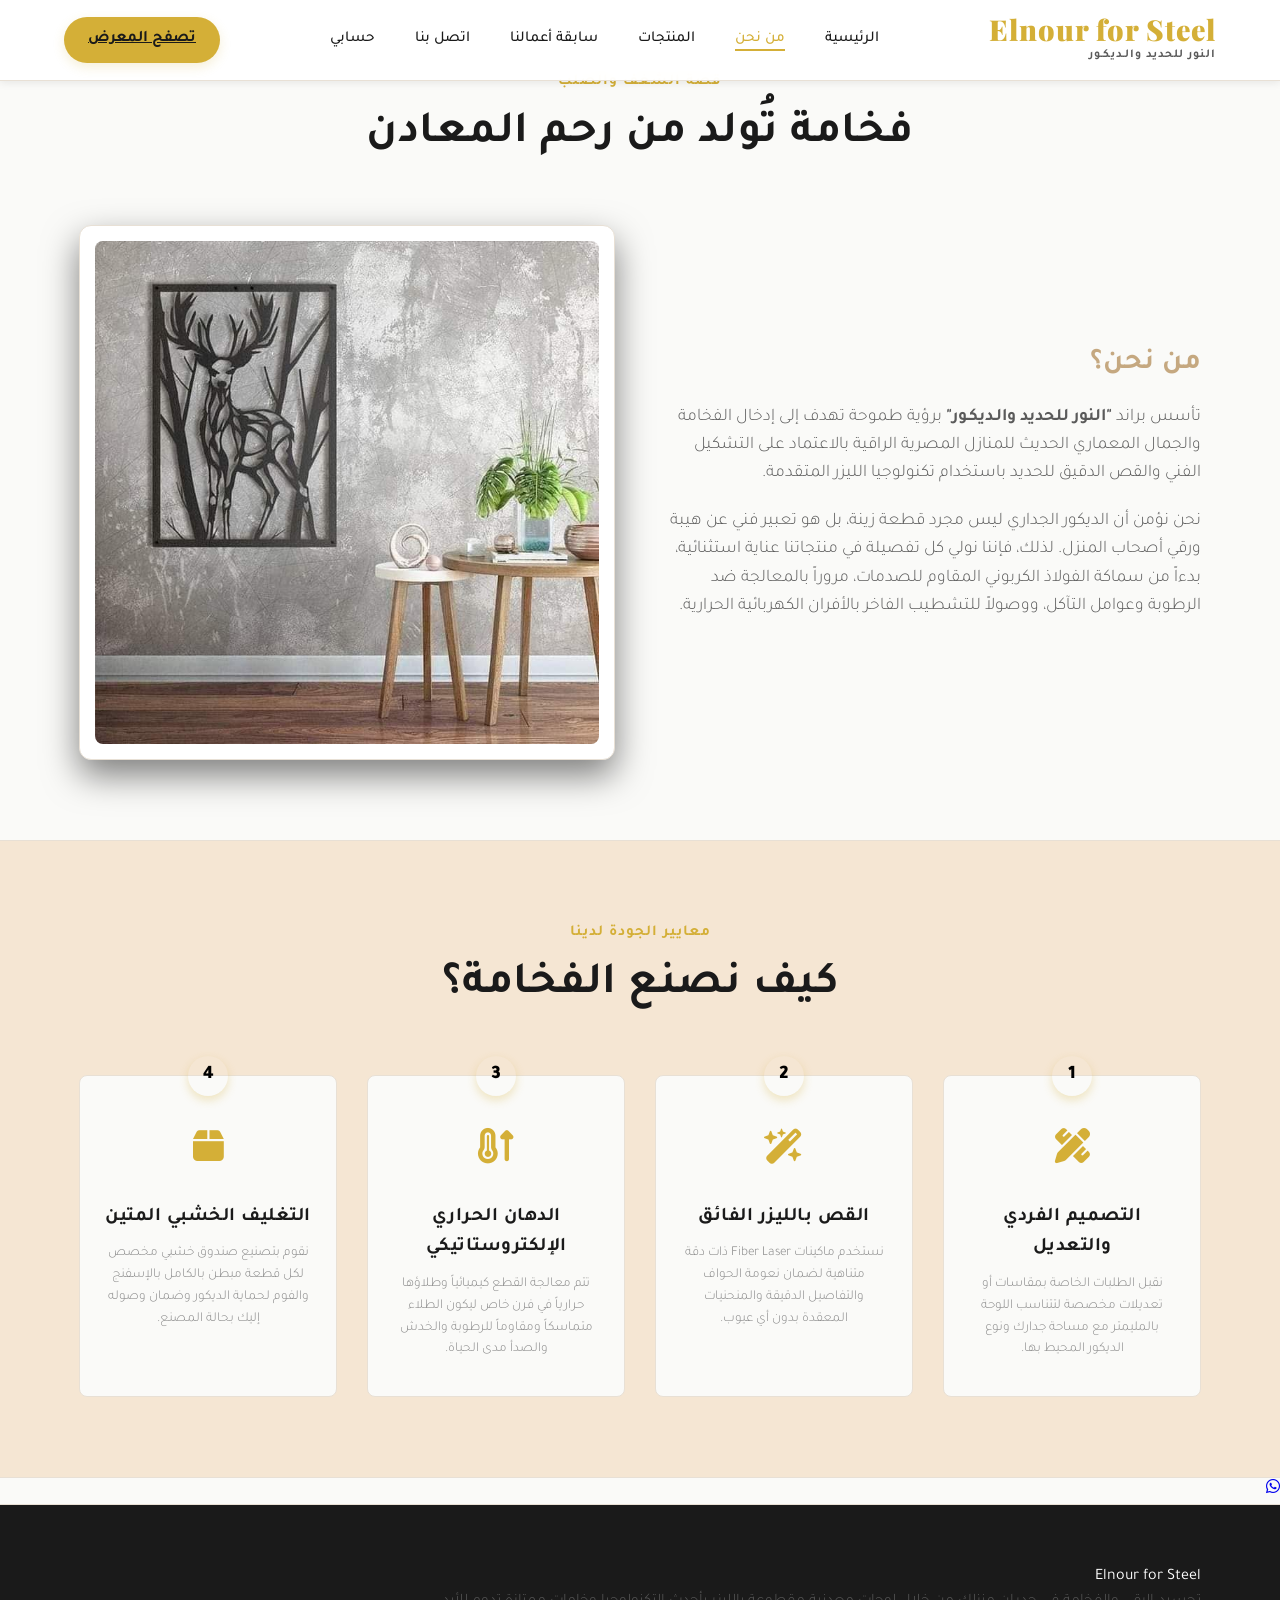
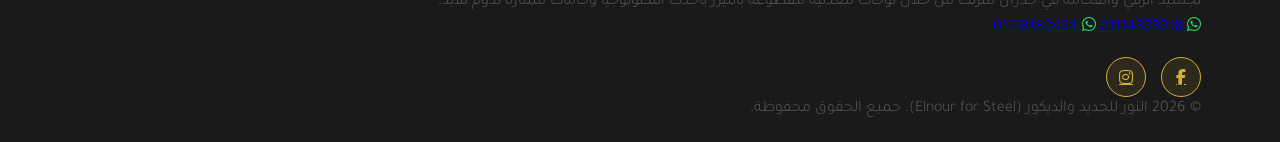
<file: about.html>
<!DOCTYPE html>
<html lang="ar" dir="rtl">
<head>
    <meta charset="UTF-8">
    <meta name="viewport" content="width=device-width, initial-scale=1.0">
    <meta name="description" content="تعرف على النور للحديد والـديكـور. قصة شغف وخبرة في تصنيع وتشكيل المعادن والديكورات الليزر الفاخرة لعملاء الـ A-Class في مصر.">
    <title>من نحن | النور للحديد</title>
    
    <!-- Google Fonts -->
    <link rel="preconnect" href="https://fonts.googleapis.com">
    <link rel="preconnect" href="https://fonts.gstatic.com" crossorigin>
    <link href="https://fonts.googleapis.com/css2?family=Playfair+Display:ital,wght@0,400..900;1,400..900&family=Tajawal:wght@300;400;500;700;900&display=swap" rel="stylesheet">
    
    <!-- FontAwesome for Icons -->
    <link rel="stylesheet" href="https://cdnjs.cloudflare.com/ajax/libs/font-awesome/6.4.0/css/all.min.css">
    
    <!-- Unified Stylesheet -->
    <link rel="stylesheet" href="./style.css?v=3">
    
    <style>
        .about-grid {
            display: grid;
            grid-template-columns: 1fr 1fr;
            gap: 50px;
            align-items: center;
            margin-bottom: 80px;
        }

        .about-text h3 {
            font-size: 1.8rem;
            margin-bottom: 20px;
            color: var(--gold-secondary);
        }

        .about-text p {
            color: var(--text-secondary);
            font-size: 1.1rem;
            margin-bottom: 20px;
            font-weight: 300;
        }

        .about-image {
            border: 1px solid var(--border-color);
            padding: 15px;
            border-radius: 12px;
            background-color: var(--bg-card);
            box-shadow: 0 15px 35px rgba(0, 0, 0, 0.5);
        }

        .about-image img {
            width: 100%;
            height: auto;
            border-radius: 8px;
            display: block;
        }

        /* Quality Process Grid */
        .process-section {
            padding: 80px 0;
            background-color: var(--bg-secondary);
            border-top: 1px solid var(--border-color);
            border-bottom: 1px solid var(--border-color);
        }

        .process-grid {
            display: grid;
            grid-template-columns: repeat(auto-fit, minmax(220px, 1fr));
            gap: 30px;
            margin-top: 50px;
        }

        .process-card {
            background-color: var(--bg-primary);
            border: 1px solid var(--border-color);
            border-radius: 8px;
            padding: 35px 25px;
            text-align: center;
            position: relative;
        }

        .process-number {
            position: absolute;
            top: -20px;
            left: 50%;
            transform: translateX(-50%);
            width: 40px;
            height: 40px;
            background: linear-gradient(135deg, var(--gold-primary) 0%, var(--gold-dark) 100%);
            color: #000;
            font-weight: 900;
            font-size: 1.2rem;
            border-radius: 50%;
            display: flex;
            justify-content: center;
            align-items: center;
            box-shadow: 0 4px 10px rgba(212, 175, 55, 0.3);
        }

        .process-icon {
            font-size: 2.2rem;
            color: var(--gold-primary);
            margin: 15px 0 20px 0;
        }

        .process-title {
            font-size: 1.2rem;
            margin-bottom: 10px;
        }

        .process-desc {
            font-size: 0.85rem;
            color: var(--text-muted);
            font-weight: 300;
        }

        @media (max-width: 768px) {
            .about-grid {
                grid-template-columns: 1fr;
                gap: 40px;
            }
            .about-text {
                text-align: center;
            }
        }
    </style>
    <meta name="google-site-verification" content="TB9UTp0xsNIbPnnU3JgO51kILUva1P2k7bhEznr3dQA">
    <link rel="canonical" href="https://ahmed19992489.github.io/ELNOUR-FOR-STEEL/about.html">
</head>
<body>

    <!-- Header / Navbar -->
    <header id="main-header">
        <div class="container nav-container">
            <a href="index.html" class="logo">
                <span class="logo-title">Elnour for Steel</span>
                <span class="logo-subtitle">النور للحديد والـديكـور</span>
            </a>
            
            <ul class="nav-menu" id="nav-menu">
                <li><a href="index.html">الرئيسية</a></li>
                <li><a href="about.html" class="active">من نحن</a></li>
                <li><a href="products.html">المنتجات</a></li>
                <li><a href="portfolio.html">سابقة أعمالنا</a></li>
                <li><a href="contact.html">اتصل بنا</a></li>
                <li><a href="account.html">حسابي</a></li>
            </ul>

            <div style="display: flex; align-items: center; gap: 15px;">
                <a href="products.html" class="nav-cta-btn">تصفح المعرض</a>
                <div class="menu-toggle" id="menu-toggle">
                    <i class="fa-solid fa-bars"></i>
                </div>
            </div>
        </div>
    </header>

    <main>
        <!-- Page Title Section -->
        <section class="page-section">
            <div class="container">
                <div class="section-header">
                    <span class="section-subtitle">قصة الشغف والصلب</span>
                    <h2 class="section-title">فخامة تُولد من رحم المعادن</h2>
                </div>

                <div class="about-grid">
                    <div class="about-text">
                        <h3>من نحن؟</h3>
                        <p>تأسس براند <strong>"النور للحديد والـديكـور"</strong> برؤية طموحة تهدف إلى إدخال الفخامة والجمال المعماري الحديث للمنازل المصرية الراقية بالاعتماد على التشكيل الفني والقص الدقيق للحديد باستخدام تكنولوجيا الليزر المتقدمة.</p>
                        <p>نحن نؤمن أن الديكور الجداري ليس مجرد قطعة زينة، بل هو تعبير فني عن هيبة ورقي أصحاب المنزل. لذلك، فإننا نولي كل تفصيلة في منتجاتنا عناية استثنائية، بدءاً من سماكة الفولاذ الكربوني المقاوم للصدمات، مروراً بالمعالجة ضد الرطوبة وعوامل التآكل، ووصولاً للتشطيب الفاخر بالأفران الكهربائية الحرارية.</p>
                    </div>
                    <div class="about-image">
                        <!-- Use one of the mandala images for about page illustration -->
                        <img src="./150581359_3657800951003714_5774651280782390148_n.jpg" alt="صناعة لوحات النور للحديد الفاخرة">
                    </div>
                </div>
            </div>
        </section>

        <!-- Process Section -->
        <section class="process-section">
            <div class="container">
                <div class="section-header">
                    <span class="section-subtitle">معايير الجودة لدينا</span>
                    <h2 class="section-title">كيف نصنع الفخامة؟</h2>
                </div>

                <div class="process-grid">
                    <!-- Step 1 -->
                    <div class="process-card">
                        <div class="process-number">1</div>
                        <div class="process-icon"><i class="fa-solid fa-pen-ruler"></i></div>
                        <h4 class="process-title">التصميم الفردي والتعديل</h4>
                        <p class="process-desc">نقبل الطلبات الخاصة بمقاسات أو تعديلات مخصصة لتتناسب اللوحة بالمليمتر مع مساحة جدارك ونوع الديكور المحيط بها.</p>
                    </div>

                    <!-- Step 2 -->
                    <div class="process-card">
                        <div class="process-number">2</div>
                        <div class="process-icon"><i class="fa-solid fa-wand-magic-sparkles"></i></div>
                        <h4 class="process-title">القص بالليزر الفائق</h4>
                        <p class="process-desc">نستخدم ماكينات Fiber Laser ذات دقة متناهية لضمان نعومة الحواف والتفاصيل الدقيقة والمنحنيات المعقدة بدون أي عيوب.</p>
                    </div>

                    <!-- Step 3 -->
                    <div class="process-card">
                        <div class="process-number">3</div>
                        <div class="process-icon"><i class="fa-solid fa-temperature-arrow-up"></i></div>
                        <h4 class="process-title">الدهان الحراري الإلكتروستاتيكي</h4>
                        <p class="process-desc">تتم معالجة القطع كيميائياً وطلاؤها حرارياً في فرن خاص ليكون الطلاء متماسكاً ومقاوماً للرطوبة والخدش والصدأ مدى الحياة.</p>
                    </div>

                    <!-- Step 4 -->
                    <div class="process-card">
                        <div class="process-number">4</div>
                        <div class="process-icon"><i class="fa-solid fa-box"></i></div>
                        <h4 class="process-title">التغليف الخشبي المتين</h4>
                        <p class="process-desc">نقوم بتصنيع صندوق خشبي مخصص لكل قطعة مبطن بالكامل بالإسفنج والفوم لحماية الديكور وضمان وصوله إليك بحالة المصنع.</p>
                    </div>
                </div>
            </div>
        </section>
    </main>

    <!-- Floating WhatsApp Button -->
    <a href="https://wa.me/201114323218?text=مرحباً%20النور%20للحديد،%20أود%20الاستفسار%20عن%20الديكورات%20المعدنية%20المعروضة" class="whatsapp-float" target="_blank" aria-label="تواصل معنا عبر واتساب">
        <i class="fa-brands fa-whatsapp"></i>
    </a>

    <!-- Footer -->
    <footer>
        <div class="container">
            <div class="footer-logo">Elnour for Steel</div>
            <p class="footer-desc">تجسيد الرقي والفخامة في جدران منزلك من خلال لوحات معدنية مقطوعة بالليزر بأحدث التكنولوجيا وخامات ممتازة تدوم للأبد.</p>
            
            <div class="footer-contacts">
                <a href="https://wa.me/201114323218" class="footer-contact-item" target="_blank">
                    <i class="fa-brands fa-whatsapp" style="color: #25D366;"></i> 01114323218
                </a>
                <a href="https://wa.me/201118182424" class="footer-contact-item" target="_blank">
                    <i class="fa-brands fa-whatsapp" style="color: #25D366;"></i> 01118182424
                </a>
            </div>

            <div class="social-links">
                <a href="https://www.facebook.com/NOOURSTEEL/" class="social-link" target="_blank" aria-label="فيسبوك"><i class="fa-brands fa-facebook-f"></i></a>
                <a href="https://www.facebook.com/NOOURSTEEL/" class="social-link" target="_blank" aria-label="إنستجرام"><i class="fa-brands fa-instagram"></i></a>
            </div>
            
            <p class="copyright">&copy; 2026 النور للحديد والديكور (Elnour for Steel). جميع الحقوق محفوظة.</p>
        </div>
    </footer>

    <!-- Responsive Navigation JS -->
    <script>
        const menuToggle = document.getElementById('menu-toggle');
        const navMenu = document.getElementById('nav-menu');

        if (menuToggle && navMenu) {
            menuToggle.addEventListener('click', () => {
                navMenu.classList.toggle('active');
                const icon = menuToggle.querySelector('i');
                if (icon) {
                    icon.className = navMenu.classList.contains('active') ? 'fa-solid fa-xmark' : 'fa-solid fa-bars';
                }
            });
        }

        window.addEventListener('scroll', function() {
            const header = document.getElementById('main-header');
            if (window.scrollY > 50) {
                header.classList.add('scrolled');
            } else {
                header.classList.remove('scrolled');
            }
        });
    </script>
</body>
</html>
</file>
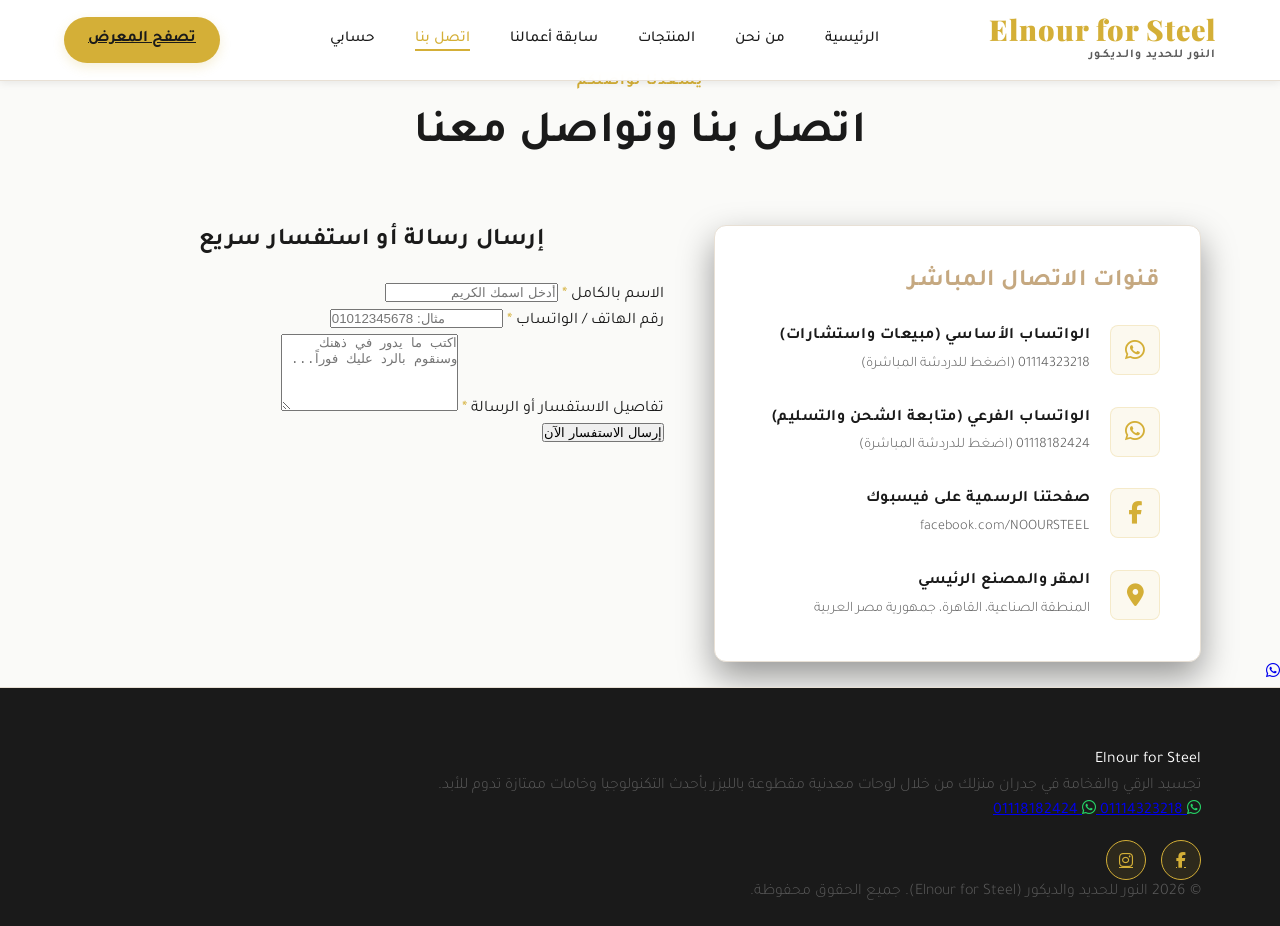
<file: contact.html>
<!DOCTYPE html>
<html lang="ar" dir="rtl">
<head>
    <meta charset="UTF-8">
    <meta name="viewport" content="width=device-width, initial-scale=1.0">
    <meta name="description" content="تواصل مع النور للحديد والـديكـور. نحن هنا للرد على استفساراتك وتنسيق طلباتك الخاصة عبر الواتساب وفيسبوك.">
    <title>اتصل بنا | النور للحديد</title>
    
    <!-- Google Fonts -->
    <link rel="preconnect" href="https://fonts.googleapis.com">
    <link rel="preconnect" href="https://fonts.gstatic.com" crossorigin>
    <link href="https://fonts.googleapis.com/css2?family=Playfair+Display:ital,wght@0,400..900;1,400..900&family=Tajawal:wght@300;400;500;700;900&display=swap" rel="stylesheet">
    
    <!-- FontAwesome for Icons -->
    <link rel="stylesheet" href="https://cdnjs.cloudflare.com/ajax/libs/font-awesome/6.4.0/css/all.min.css">
    
    <!-- Unified Stylesheet -->
    <link rel="stylesheet" href="./style.css?v=3">
    
    <style>
        .contact-grid {
            display: grid;
            grid-template-columns: 1fr 1.2fr;
            gap: 50px;
            align-items: start;
            margin-top: 40px;
        }

        /* Contact Details Card */
        .info-card {
            background-color: var(--bg-card);
            border: 1px solid var(--border-color);
            border-radius: 12px;
            padding: 40px;
            text-align: right;
            box-shadow: 0 15px 35px rgba(0, 0, 0, 0.4);
        }

        .info-card h3 {
            font-size: 1.5rem;
            margin-bottom: 25px;
            color: var(--gold-secondary);
        }

        .contact-method-item {
            display: flex;
            align-items: center;
            gap: 20px;
            margin-bottom: 30px;
            text-decoration: none;
            color: inherit;
            transition: var(--transition-smooth);
        }

        .contact-method-item:last-child {
            margin-bottom: 0;
        }

        .contact-method-item:hover {
            color: var(--gold-primary);
        }

        .contact-method-icon {
            width: 50px;
            height: 50px;
            background-color: rgba(212, 175, 55, 0.08);
            border: 1px solid rgba(212, 175, 55, 0.2);
            border-radius: 8px;
            display: flex;
            justify-content: center;
            align-items: center;
            color: var(--gold-primary);
            font-size: 1.4rem;
            flex-shrink: 0;
        }

        .contact-method-item:hover .contact-method-icon {
            background-color: var(--gold-primary);
            color: #000;
        }

        .contact-method-details h4 {
            font-size: 1rem;
            margin-bottom: 3px;
        }

        .contact-method-details p {
            font-size: 0.9rem;
            color: var(--text-secondary);
            font-weight: 300;
        }

        @media (max-width: 991px) {
            .contact-grid {
                grid-template-columns: 1fr;
                gap: 40px;
            }
        }
    </style>
    <meta name="google-site-verification" content="TB9UTp0xsNIbPnnU3JgO51kILUva1P2k7bhEznr3dQA">
    <link rel="canonical" href="https://ahmed19992489.github.io/ELNOUR-FOR-STEEL/contact.html">
</head>
<body>

    <!-- Header / Navbar -->
    <header id="main-header">
        <div class="container nav-container">
            <a href="index.html" class="logo">
                <span class="logo-title">Elnour for Steel</span>
                <span class="logo-subtitle">النور للحديد والـديكـور</span>
            </a>
            
            <ul class="nav-menu" id="nav-menu">
                <li><a href="index.html">الرئيسية</a></li>
                <li><a href="about.html">من نحن</a></li>
                <li><a href="products.html">المنتجات</a></li>
                <li><a href="portfolio.html">سابقة أعمالنا</a></li>
                <li><a href="contact.html" class="active">اتصل بنا</a></li>
                <li><a href="account.html">حسابي</a></li>
            </ul>

            <div style="display: flex; align-items: center; gap: 15px;">
                <a href="products.html" class="nav-cta-btn">تصفح المعرض</a>
                <div class="menu-toggle" id="menu-toggle">
                    <i class="fa-solid fa-bars"></i>
                </div>
            </div>
        </div>
    </header>

    <main>
        <!-- Contact Page Content -->
        <section class="page-section">
            <div class="container">
                <div class="section-header">
                    <span class="section-subtitle">يسعدنا تواصلكم</span>
                    <h2 class="section-title">اتصل بنا وتواصل معنا</h2>
                </div>

                <div class="contact-grid">
                    <!-- Column 1: Info Card -->
                    <div class="info-card">
                        <h3>قنوات الاتصال المباشر</h3>
                        
                        <!-- WhatsApp 1 -->
                        <a href="https://wa.me/201114323218" class="contact-method-item" target="_blank">
                            <div class="contact-method-icon"><i class="fa-brands fa-whatsapp"></i></div>
                            <div class="contact-method-details">
                                <h4>الواتساب الأساسي (مبيعات واستشارات)</h4>
                                <p>01114323218 (اضغط للدردشة المباشرة)</p>
                            </div>
                        </a>

                        <!-- WhatsApp 2 -->
                        <a href="https://wa.me/201118182424" class="contact-method-item" target="_blank">
                            <div class="contact-method-icon"><i class="fa-brands fa-whatsapp"></i></div>
                            <div class="contact-method-details">
                                <h4>الواتساب الفرعي (متابعة الشحن والتسليم)</h4>
                                <p>01118182424 (اضغط للدردشة المباشرة)</p>
                            </div>
                        </a>

                        <!-- Facebook Page -->
                        <a href="https://www.facebook.com/NOOURSTEEL/" class="contact-method-item" target="_blank">
                            <div class="contact-method-icon"><i class="fa-brands fa-facebook-f"></i></div>
                            <div class="contact-method-details">
                                <h4>صفحتنا الرسمية على فيسبوك</h4>
                                <p>facebook.com/NOOURSTEEL</p>
                            </div>
                        </a>

                        <!-- Address -->
                        <div class="contact-method-item">
                            <div class="contact-method-icon"><i class="fa-solid fa-location-dot"></i></div>
                            <div class="contact-method-details">
                                <h4>المقر والمصنع الرئيسي</h4>
                                <p>المنطقة الصناعية، القاهرة، جمهورية مصر العربية</p>
                            </div>
                        </div>
                    </div>

                    <!-- Column 2: Inquiry Form -->
                    <div class="form-card">
                        <h3 style="font-size: 1.5rem; margin-bottom: 25px; text-align: center;">إرسال رسالة أو استفسار سريع</h3>
                        
                        <form action="https://formspree.io/f/xzdrvblp" method="POST" id="contact-form">
                            <!-- Redirect back to thank you page -->
                            <input type="hidden" name="_next" id="redirect-input" value="">
                            <input type="hidden" name="_subject" value="رسالة اتصال جديدة - النور للحديد">

                            <div class="form-group">
                                <label for="contact-name" class="form-label">الاسم بالكامل <span style="color:var(--gold-primary);">*</span></label>
                                <input type="text" id="contact-name" name="الاسم" class="form-input" placeholder="أدخل اسمك الكريم" required>
                            </div>

                            <div class="form-group">
                                <label for="contact-whatsapp" class="form-label">رقم الهاتف / الواتساب <span style="color:var(--gold-primary);">*</span></label>
                                <input type="tel" id="contact-whatsapp" name="الواتساب" class="form-input" placeholder="مثال: 01012345678" pattern="^(01)[0-9]{9}$" title="يرجى إدخال رقم هاتف مصري صحيح يبدأ بـ 01 ومكون من 11 رقماً" required>
                            </div>

                            <div class="form-group">
                                <label for="contact-message" class="form-label">تفاصيل الاستفسار أو الرسالة <span style="color:var(--gold-primary);">*</span></label>
                                <textarea id="contact-message" name="الرسالة" class="form-input" rows="5" placeholder="اكتب ما يدور في ذهنك وسنقوم بالرد عليك فوراً..." required></textarea>
                            </div>

                            <button type="submit" class="btn-submit">إرسال الاستفسار الآن</button>
                        </form>
                    </div>
                </div>
            </div>
        </section>
    </main>

    <!-- Floating WhatsApp Button -->
    <a href="https://wa.me/201114323218?text=مرحباً%20النور%20للحديد،%20أود%20الاستفسار%20عن%20الديكورات%20المعدنية%20المعروضة" class="whatsapp-float" target="_blank" aria-label="تواصل معنا عبر واتساب">
        <i class="fa-brands fa-whatsapp"></i>
    </a>

    <!-- Footer -->
    <footer>
        <div class="container">
            <div class="footer-logo">Elnour for Steel</div>
            <p class="footer-desc">تجسيد الرقي والفخامة في جدران منزلك من خلال لوحات معدنية مقطوعة بالليزر بأحدث التكنولوجيا وخامات ممتازة تدوم للأبد.</p>
            
            <div class="footer-contacts">
                <a href="https://wa.me/201114323218" class="footer-contact-item" target="_blank">
                    <i class="fa-brands fa-whatsapp" style="color: #25D366;"></i> 01114323218
                </a>
                <a href="https://wa.me/201118182424" class="footer-contact-item" target="_blank">
                    <i class="fa-brands fa-whatsapp" style="color: #25D366;"></i> 01118182424
                </a>
            </div>

            <div class="social-links">
                <a href="https://www.facebook.com/NOOURSTEEL/" class="social-link" target="_blank" aria-label="فيسبوك"><i class="fa-brands fa-facebook-f"></i></a>
                <a href="https://www.facebook.com/NOOURSTEEL/" class="social-link" target="_blank" aria-label="إنستجرام"><i class="fa-brands fa-instagram"></i></a>
            </div>
            
            <p class="copyright">&copy; 2026 النور للحديد والديكور (Elnour for Steel). جميع الحقوق محفوظة.</p>
        </div>
    </footer>

    <!-- Interactive Navigation JS -->
    <script>
        const menuToggle = document.getElementById('menu-toggle');
        const navMenu = document.getElementById('nav-menu');

        if (menuToggle && navMenu) {
            menuToggle.addEventListener('click', () => {
                navMenu.classList.toggle('active');
                const icon = menuToggle.querySelector('i');
                if (icon) {
                    icon.className = navMenu.classList.contains('active') ? 'fa-solid fa-xmark' : 'fa-solid fa-bars';
                }
            });
        }

        window.addEventListener('scroll', function() {
            const header = document.getElementById('main-header');
            if (window.scrollY > 50) {
                header.classList.add('scrolled');
            } else {
                header.classList.remove('scrolled');
            }
        });

        // Set the dynamic redirect location for Formspree
        document.addEventListener('DOMContentLoaded', () => {
            const currentDir = window.location.pathname.substring(0, window.location.pathname.lastIndexOf('/'));
            const thankYouPath = window.location.origin + currentDir + '/thankyou.html';
            const redirectInput = document.getElementById('redirect-input');
            if (redirectInput) {
                redirectInput.value = thankYouPath;
            }
        });
    </script>
</body>
</html>
</file>
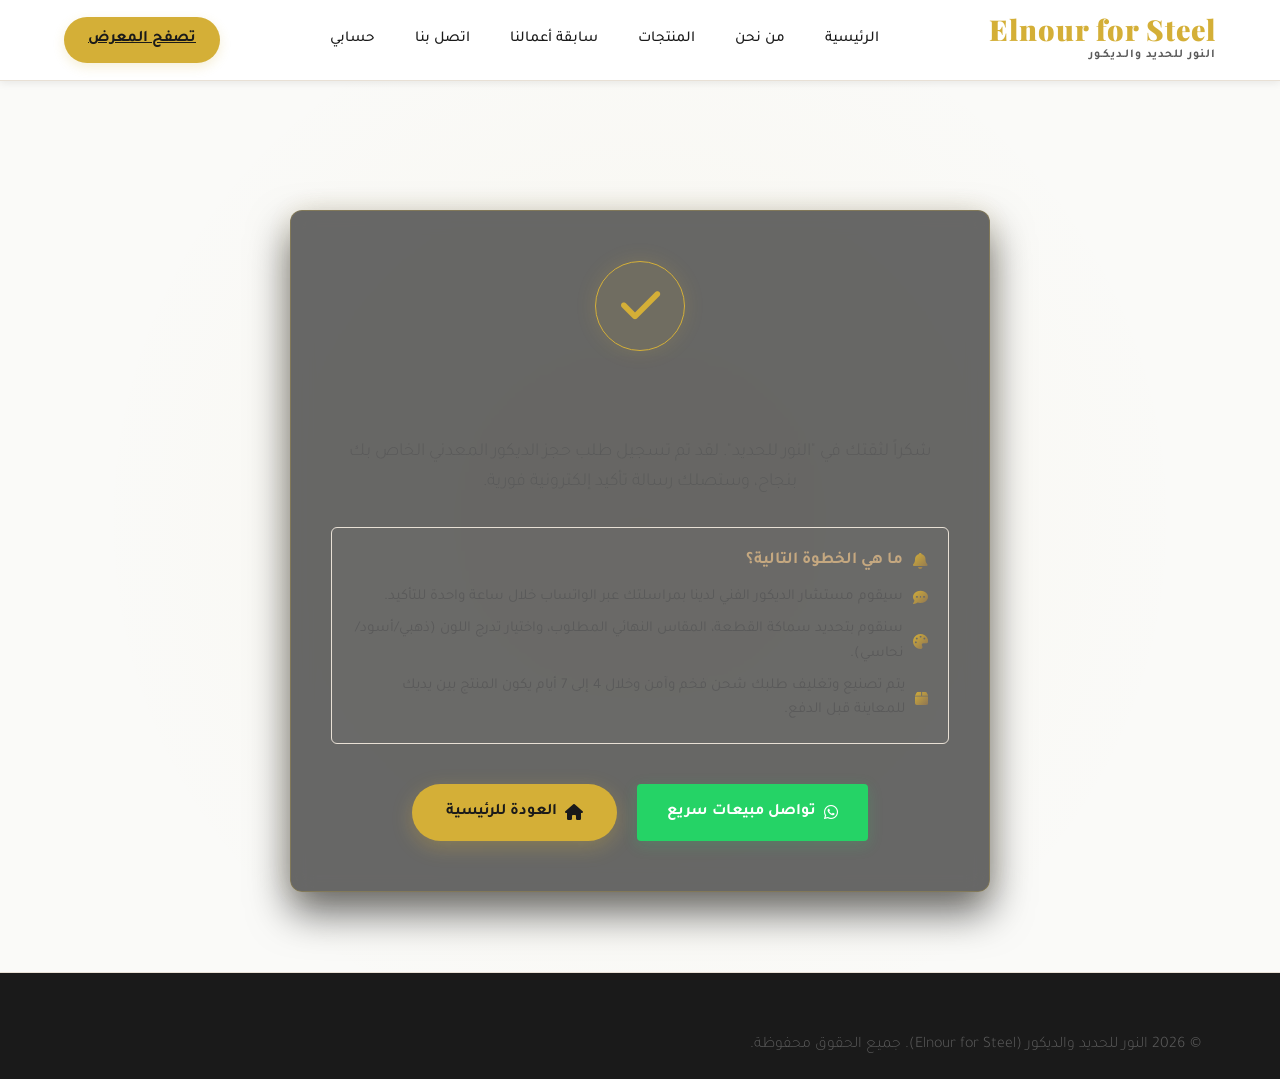
<file: thankyou.html>
<!DOCTYPE html>
<html lang="ar" dir="rtl">
<head>
    <meta charset="UTF-8">
    <meta name="viewport" content="width=device-width, initial-scale=1.0">
    <meta name="description" content="شكراً لتسجيل طلبك في النور للحديد. سيقوم فريقنا بالتواصل معك لتأكيد التفاصيل.">
    <title>تم استقبال طلبك بنجاح | النور للحديد</title>
    
    <!-- Google Fonts -->
    <link rel="preconnect" href="https://fonts.googleapis.com">
    <link rel="preconnect" href="https://fonts.gstatic.com" crossorigin>
    <link href="https://fonts.googleapis.com/css2?family=Playfair+Display:ital,wght@0,400..900;1,400..900&family=Tajawal:wght@300;400;500;700;900&display=swap" rel="stylesheet">
    
    <!-- FontAwesome for Icons -->
    <link rel="stylesheet" href="https://cdnjs.cloudflare.com/ajax/libs/font-awesome/6.4.0/css/all.min.css">
    
    <!-- Unified Stylesheet -->
    <link rel="stylesheet" href="./style.css?v=3">
    
    <style>
        body {
            min-height: 100vh;
            display: flex;
            flex-direction: column;
            justify-content: space-between;
        }

        /* Main Content */
        main {
            display: flex;
            align-items: center;
            justify-content: center;
            flex-grow: 1;
            padding: 140px 0 80px 0;
            background: radial-gradient(circle at 50% 50%, rgba(212, 175, 55, 0.05) 0%, transparent 70%);
        }

        .thankyou-card {
            background: rgba(26, 26, 26, 0.65);
            border: 1px solid rgba(212, 175, 55, 0.25);
            border-radius: 12px;
            padding: 50px 40px;
            text-align: center;
            box-shadow: 0 20px 40px rgba(0, 0, 0, 0.6), 0 0 30px rgba(212, 175, 55, 0.1);
            backdrop-filter: blur(10px);
            max-width: 700px;
            width: 100%;
        }

        .success-icon {
            width: 90px;
            height: 90px;
            background-color: rgba(212, 175, 55, 0.08);
            border: 1px solid var(--gold-primary);
            color: var(--gold-primary);
            border-radius: 50%;
            display: flex;
            justify-content: center;
            align-items: center;
            font-size: 2.8rem;
            margin: 0 auto 30px auto;
            box-shadow: 0 0 20px rgba(212, 175, 55, 0.15);
            animation: pulse 2s infinite;
        }

        @keyframes pulse {
            0% {
                transform: scale(1);
                box-shadow: 0 0 0 0 rgba(212, 175, 55, 0.4);
            }
            70% {
                transform: scale(1.05);
                box-shadow: 0 0 0 15px rgba(212, 175, 55, 0);
            }
            100% {
                transform: scale(1);
                box-shadow: 0 0 0 0 rgba(212, 175, 55, 0);
            }
        }

        h1 {
            font-size: 2.2rem;
            margin-bottom: 15px;
            color: var(--gold-primary);
            background: linear-gradient(135deg, var(--gold-light) 0%, var(--gold-primary) 50%, var(--gold-dark) 100%);
            -webkit-background-clip: text;
            -webkit-text-fill-color: transparent;
        }

        .thankyou-desc {
            font-size: 1.15rem;
            color: var(--text-secondary);
            margin-bottom: 30px;
            font-weight: 300;
        }

        .info-box {
            background-color: rgba(255, 255, 255, 0.02);
            border: 1px solid var(--border-color);
            border-radius: 6px;
            padding: 20px;
            margin-bottom: 40px;
            text-align: right;
        }

        .info-box-title {
            color: var(--gold-secondary);
            font-size: 1.05rem;
            font-weight: 700;
            margin-bottom: 10px;
            display: flex;
            align-items: center;
            gap: 10px;
        }

        .info-box-item {
            font-size: 0.95rem;
            color: var(--text-secondary);
            margin-bottom: 8px;
            display: flex;
            align-items: center;
            gap: 10px;
        }

        .info-box-item:last-child {
            margin-bottom: 0;
        }

        .actions-wrapper {
            display: flex;
            gap: 20px;
            justify-content: center;
            flex-wrap: wrap;
        }

        .btn-whatsapp {
            background-color: #25D366;
            color: #fff;
            border: none;
            padding: 14px 30px;
            font-weight: 700;
            font-size: 1rem;
            border-radius: 4px;
            cursor: pointer;
            text-decoration: none;
            transition: var(--transition-smooth);
            box-shadow: 0 4px 15px rgba(37, 211, 102, 0.2);
            display: inline-flex;
            align-items: center;
            gap: 8px;
        }

        .btn-whatsapp:hover {
            transform: translateY(-2px);
            box-shadow: 0 6px 20px rgba(37, 211, 102, 0.4);
            background-color: #20ba5a;
        }

        @media (max-width: 576px) {
            .thankyou-card {
                padding: 35px 20px;
            }

            h1 {
                font-size: 1.8rem;
            }

            .thankyou-desc {
                font-size: 1rem;
            }

            .actions-wrapper {
                flex-direction: column;
                gap: 12px;
            }
        }
    </style>
    <meta name="google-site-verification" content="TB9UTp0xsNIbPnnU3JgO51kILUva1P2k7bhEznr3dQA">
    <link rel="canonical" href="https://ahmed19992489.github.io/ELNOUR-FOR-STEEL/thankyou.html">
</head>
<body>

    <!-- Header / Navbar -->
    <header id="main-header">
        <div class="container nav-container">
            <a href="index.html" class="logo">
                <span class="logo-title">Elnour for Steel</span>
                <span class="logo-subtitle">النور للحديد والـديكـور</span>
            </a>
            
            <ul class="nav-menu" id="nav-menu">
                <li><a href="index.html">الرئيسية</a></li>
                <li><a href="about.html">من نحن</a></li>
                <li><a href="products.html">المنتجات</a></li>
                <li><a href="portfolio.html">سابقة أعمالنا</a></li>
                <li><a href="contact.html">اتصل بنا</a></li>
                <li><a href="account.html">حسابي</a></li>
            </ul>

            <div style="display: flex; align-items: center; gap: 15px;">
                <a href="products.html" class="nav-cta-btn">تصفح المعرض</a>
                <div class="menu-toggle" id="menu-toggle">
                    <i class="fa-solid fa-bars"></i>
                </div>
            </div>
        </div>
    </header>

    <!-- Main Thank You Content -->
    <main>
        <div class="container" style="display: flex; justify-content: center;">
            <div class="thankyou-card">
                <div class="success-icon">
                    <i class="fa-solid fa-check"></i>
                </div>
                <h1 id="thankyou-title">تم استلام طلب الحجز بنجاح!</h1>
                <p class="thankyou-desc" id="thankyou-desc">شكراً لثقتك في "النور للحديد". لقد تم تسجيل طلب حجز الديكور المعدني الخاص بك بنجاح، وستصلك رسالة تأكيد إلكترونية فورية.</p>
                
                <div class="info-box">
                    <div class="info-box-title">
                        <i class="fa-solid fa-bell gold-text"></i>
                        <span>ما هي الخطوة التالية؟</span>
                    </div>
                    <div class="info-box-item">
                        <i class="fa-solid fa-comment-dots gold-text"></i>
                        <span>سيقوم مستشار الديكور الفني لدينا بمراسلتك عبر الواتساب خلال ساعة واحدة للتأكيد.</span>
                    </div>
                    <div class="info-box-item">
                        <i class="fa-solid fa-palette gold-text"></i>
                        <span>سنقوم بتحديد سماكة القطعة، المقاس النهائي المطلوب، واختيار تدرج اللون (ذهبي/أسود/نحاسي).</span>
                    </div>
                    <div class="info-box-item">
                        <i class="fa-solid fa-box gold-text"></i>
                        <span>يتم تصنيع وتغليف طلبك شحن فخم وآمن وخلال 4 إلى 7 أيام يكون المنتج بين يديك للمعاينة قبل الدفع.</span>
                    </div>
                </div>

                <div class="actions-wrapper">
                    <!-- Link to WhatsApp 1 with custom text -->
                    <a href="https://wa.me/201114323218?text=مرحباً%20النور%20للحديد،%20لقد%20قمت%20بالحجز%20عبر%20الموقع%20وأود%20متابعة%20طلبي" class="btn-whatsapp" target="_blank">
                        <i class="fa-brands fa-whatsapp"></i> تواصل مبيعات سريع
                    </a>
                    <a href="index.html" class="btn-primary">
                        <i class="fa-solid fa-house"></i> العودة للرئيسية
                    </a>
                </div>
            </div>
        </div>
    </main>

    <!-- Footer -->
    <footer>
        <div class="container">
            <p class="copyright">&copy; 2026 النور للحديد والديكور (Elnour for Steel). جميع الحقوق محفوظة.</p>
        </div>
    </footer>

    <!-- URL Parameter Parsing Script -->
    <script>
        document.addEventListener('DOMContentLoaded', () => {
            const urlParams = new URLSearchParams(window.location.search);
            const name = urlParams.get('name');
            const product = urlParams.get('product');

            if (name) {
                document.getElementById('thankyou-title').innerHTML = `شكراً لك يا ${decodeURIComponent(name)}!`;
            }
            if (product) {
                document.getElementById('thankyou-desc').innerHTML = `لقد تم تسجيل طلب حجز لوحة <strong>"${decodeURIComponent(product)}"</strong> بنجاح. سيقوم مستشار الديكور الفني بمراسلتك فوراً للتأكيد ومراجعة المقاسات المطلوبة.`;
            }
        });

        // Toggle nav menu
        const menuToggle = document.getElementById('menu-toggle');
        const navMenu = document.getElementById('nav-menu');
        if (menuToggle && navMenu) {
            menuToggle.addEventListener('click', () => {
                navMenu.classList.toggle('active');
                const icon = menuToggle.querySelector('i');
                if (icon) {
                    icon.className = navMenu.classList.contains('active') ? 'fa-solid fa-xmark' : 'fa-solid fa-bars';
                }
            });
        }
    </script>
</body>
</html>
</file>
<file: style.css>
/* Elnour for Steel - Professional Luxury Design */

:root {
    /* Modern Luxury Color Palette */
    --bg-primary: #FAFAF8;           /* Cream white background */
    --bg-secondary: #F5E6D3;         /* Warm beige */
    --bg-dark: #1A1A1A;              /* Deep black */
    --bg-card: #FFFFFF;              /* Pure white cards */
    
    /* Gold & Accent Colors */
    --gold-primary: #D4AF37;         /* Warm gold */
    --gold-secondary: #C5A880;       /* Muted gold */
    --brown-primary: #8B7355;        /* Warm brown */
    --accent-dark: #2D2D2D;          /* Dark accent */
    
    /* Text Colors */
    --text-primary: #1A1A1A;         /* Dark text */
    --text-secondary: #5A5A5A;       /* Gray text */
    --text-light: #FFFFFF;           /* White text */
    --text-muted: #888888;           /* Muted gray */
    
    /* Borders & Effects */
    --border-color: #E8E0D5;         /* Light border */
    --border-dark: #D4AF37;          /* Gold border */
    --glow-color: rgba(212, 175, 55, 0.15);
    --shadow-light: 0 2px 8px rgba(0, 0, 0, 0.08);
    --shadow-medium: 0 8px 24px rgba(0, 0, 0, 0.12);
    --shadow-heavy: 0 16px 40px rgba(0, 0, 0, 0.16);
    
    /* Fonts */
    --font-arabic: 'Tajawal', sans-serif;
    --font-english: 'Playfair Display', serif;
    --transition-smooth: all 0.4s cubic-bezier(0.16, 1, 0.3, 1);
    --transition-fast: all 0.2s ease-out;
}

/* Base Styles */
* {
    box-sizing: border-box;
    margin: 0;
    padding: 0;
    scroll-behavior: smooth;
}

html {
    scroll-behavior: smooth;
}

body {
    background-color: var(--bg-primary);
    color: var(--text-primary);
    font-family: var(--font-arabic);
    line-height: 1.6;
    overflow-x: hidden;
    min-height: 100vh;
    display: flex;
    flex-direction: column;
    font-size: 16px;
}

/* Container */
.container {
    width: 90%;
    max-width: 1200px;
    margin: 0 auto;
    padding: 0 15px;
}

/* Typography */
h1, h2, h3, h4, h5, h6 {
    font-weight: 700;
    letter-spacing: 0.5px;
    color: var(--text-primary);
}

h1 {
    font-size: 3.5rem;
    line-height: 1.2;
}

h2 {
    font-size: 2.5rem;
    line-height: 1.3;
}

h3 {
    font-size: 1.5rem;
    line-height: 1.4;
}

p {
    color: var(--text-secondary);
    font-weight: 300;
}

.gold-text {
    color: var(--gold-primary);
    background: linear-gradient(135deg, var(--gold-primary) 0%, var(--brown-primary) 100%);
    -webkit-background-clip: text;
    -webkit-text-fill-color: transparent;
    background-clip: text;
}

/* Header / Navbar */
header {
    background-color: rgba(255, 255, 255, 0.95);
    border-bottom: 1px solid var(--border-color);
    position: fixed;
    width: 100%;
    top: 0;
    z-index: 1000;
    backdrop-filter: blur(10px);
    transition: var(--transition-smooth);
    box-shadow: var(--shadow-light);
}

header.scrolled {
    padding: 5px 0;
    box-shadow: var(--shadow-medium);
    border-bottom: 1px solid var(--gold-primary);
}

.nav-container {
    display: flex;
    justify-content: space-between;
    align-items: center;
    padding: 15px 0;
}

.logo {
    display: flex;
    flex-direction: column;
    align-items: flex-start;
    text-decoration: none;
    gap: 2px;
}

.logo-title {
    font-family: var(--font-english);
    font-size: 1.8rem;
    font-weight: 900;
    color: var(--gold-primary);
    letter-spacing: 1px;
    line-height: 1;
}

.logo-subtitle {
    font-size: 0.75rem;
    color: var(--text-secondary);
    font-weight: 600;
    letter-spacing: 1px;
}

/* Navigation Menu */
.nav-menu {
    display: flex;
    list-style: none;
    gap: 40px;
    align-items: center;
}

.nav-menu a {
    text-decoration: none;
    color: var(--text-primary);
    font-weight: 500;
    font-size: 0.95rem;
    transition: var(--transition-fast);
    position: relative;
    padding-bottom: 5px;
}

.nav-menu a::after {
    content: '';
    position: absolute;
    bottom: 0;
    left: 0;
    width: 0;
    height: 2px;
    background-color: var(--gold-primary);
    transition: width 0.3s ease;
}

.nav-menu a:hover::after,
.nav-menu a.active::after {
    width: 100%;
}

.nav-menu a:hover,
.nav-menu a.active {
    color: var(--gold-primary);
}

/* CTA Button in Nav */
.nav-cta-btn {
    background-color: var(--gold-primary) !important;
    color: var(--text-primary) !important;
    padding: 10px 24px !important;
    border-radius: 50px !important;
    font-weight: 600 !important;
    transition: var(--transition-fast) !important;
    box-shadow: 0 4px 12px rgba(212, 175, 55, 0.2) !important;
}

.nav-cta-btn:hover {
    background-color: var(--brown-primary) !important;
    transform: translateY(-2px) !important;
    box-shadow: 0 6px 16px rgba(212, 175, 55, 0.3) !important;
}

/* Menu Toggle */
.menu-toggle {
    display: none;
    cursor: pointer;
    font-size: 1.5rem;
    color: var(--text-primary);
}

/* Buttons */
.btn-primary,
.btn-secondary {
    display: inline-flex;
    align-items: center;
    gap: 8px;
    padding: 14px 32px;
    border-radius: 50px;
    text-decoration: none;
    font-weight: 600;
    transition: var(--transition-fast);
    border: 2px solid transparent;
    cursor: pointer;
    font-size: 1rem;
    text-align: center;
}

.btn-primary {
    background-color: var(--gold-primary);
    color: var(--text-primary);
    box-shadow: 0 6px 20px rgba(212, 175, 55, 0.3);
}

.btn-primary:hover {
    background-color: var(--brown-primary);
    transform: translateY(-3px);
    box-shadow: 0 10px 28px rgba(212, 175, 55, 0.4);
}

.btn-secondary {
    background-color: transparent;
    color: var(--gold-primary);
    border: 2px solid var(--gold-primary);
}

.btn-secondary:hover {
    background-color: var(--gold-primary);
    color: var(--text-primary);
    transform: translateY(-3px);
}

/* Badge */
.badge {
    display: inline-block;
    background-color: rgba(212, 175, 55, 0.1);
    border: 1px solid var(--gold-primary);
    color: var(--gold-primary);
    padding: 8px 16px;
    border-radius: 50px;
    font-size: 0.85rem;
    font-weight: 700;
    margin-bottom: 20px;
}

/* Section Header */
.section-header {
    text-align: center;
    margin-bottom: 60px;
}

.section-subtitle {
    display: block;
    color: var(--gold-primary);
    font-size: 0.95rem;
    font-weight: 700;
    letter-spacing: 1px;
    margin-bottom: 12px;
    text-transform: uppercase;
}

.section-title {
    font-size: 2.8rem;
    color: var(--text-primary);
    margin-bottom: 20px;
}

/* Main Content */
main {
    flex: 1;
    margin-top: 70px;
}

/* Hero Section */
.hero {
    padding: 80px 0 60px 0;
    background: linear-gradient(135deg, var(--bg-primary) 0%, var(--bg-secondary) 100%);
    min-height: 80vh;
    display: flex;
    align-items: center;
    position: relative;
    overflow: hidden;
}

.hero::before {
    content: '';
    position: absolute;
    top: -50%;
    right: -10%;
    width: 600px;
    height: 600px;
    background: radial-gradient(circle, rgba(212, 175, 55, 0.08) 0%, transparent 70%);
    border-radius: 50%;
    pointer-events: none;
}

.hero-grid {
    display: grid;
    grid-template-columns: 1.2fr 1fr;
    gap: 60px;
    align-items: center;
    position: relative;
    z-index: 1;
}

.hero-content {
    animation: slideInLeft 0.8s ease-out;
}

.hero-title {
    font-size: 3.5rem;
    line-height: 1.2;
    margin-bottom: 20px;
    color: var(--text-primary);
}

.hero-description {
    font-size: 1.15rem;
    color: var(--text-secondary);
    margin-bottom: 35px;
    font-weight: 300;
    line-height: 1.8;
}

.hero-actions {
    display: flex;
    gap: 20px;
    align-items: center;
}

.hero-image-wrapper {
    animation: slideInRight 0.8s ease-out;
}

.hero-img-container {
    border: 2px solid var(--gold-primary);
    padding: 20px;
    border-radius: 12px;
    background-color: var(--bg-card);
    box-shadow: 0 20px 50px rgba(0, 0, 0, 0.1);
    transition: var(--transition-smooth);
    max-width: 100%;
    position: relative;
    overflow: hidden;
}

.hero-img-container::before {
    content: '';
    position: absolute;
    top: 0;
    left: 0;
    right: 0;
    bottom: 0;
    background: linear-gradient(135deg, rgba(212, 175, 55, 0.05) 0%, transparent 100%);
    pointer-events: none;
}

.hero-img-container:hover {
    border-color: var(--brown-primary);
    box-shadow: 0 30px 60px rgba(0, 0, 0, 0.15);
    transform: translateY(-5px);
}

.hero-img {
    width: 100%;
    height: auto;
    max-height: 500px;
    object-fit: cover;
    border-radius: 8px;
    display: block;
    position: relative;
    z-index: 1;
}

/* Categories Section */
.categories-section {
    padding: 100px 0;
    background-color: var(--bg-card);
    border-top: 1px solid var(--border-color);
    border-bottom: 1px solid var(--border-color);
}

.categories-grid {
    display: grid;
    grid-template-columns: repeat(auto-fit, minmax(200px, 1fr));
    gap: 30px;
    margin-top: 50px;
}

.category-card {
    background-color: var(--bg-primary);
    border: 2px solid var(--border-color);
    border-radius: 12px;
    padding: 40px 25px;
    text-align: center;
    transition: var(--transition-smooth);
    text-decoration: none;
    color: inherit;
    display: block;
    cursor: pointer;
}

.category-card:hover {
    transform: translateY(-8px);
    border-color: var(--gold-primary);
    box-shadow: var(--shadow-heavy);
    background-color: var(--bg-secondary);
}

.category-icon {
    font-size: 3rem;
    color: var(--gold-primary);
    margin-bottom: 20px;
    transition: var(--transition-smooth);
}

.category-card:hover .category-icon {
    transform: scale(1.15) rotate(5deg);
    color: var(--brown-primary);
}

.category-name {
    font-size: 1.3rem;
    font-weight: 700;
    margin-bottom: 12px;
    color: var(--text-primary);
}

.category-desc {
    font-size: 0.9rem;
    color: var(--text-secondary);
    font-weight: 300;
    line-height: 1.6;
}

/* Why Us Section */
.why-us {
    padding: 100px 0;
    background-color: var(--bg-primary);
}

.features-grid {
    display: grid;
    grid-template-columns: repeat(auto-fit, minmax(280px, 1fr));
    gap: 35px;
}

.feature-card {
    background-color: var(--bg-card);
    border: 1px solid var(--border-color);
    border-radius: 12px;
    padding: 45px 35px;
    text-align: center;
    transition: var(--transition-smooth);
    box-shadow: var(--shadow-light);
}

.feature-card:hover {
    transform: translateY(-8px);
    border-color: var(--gold-primary);
    box-shadow: var(--shadow-heavy);
    background: linear-gradient(135deg, var(--bg-card) 0%, rgba(212, 175, 55, 0.05) 100%);
}

.feature-icon {
    width: 70px;
    height: 70px;
    background: linear-gradient(135deg, rgba(212, 175, 55, 0.1) 0%, rgba(139, 115, 85, 0.08) 100%);
    border: 2px solid var(--gold-primary);
    border-radius: 50%;
    display: flex;
    justify-content: center;
    align-items: center;
    margin: 0 auto 25px auto;
    color: var(--gold-primary);
    font-size: 1.8rem;
    transition: var(--transition-smooth);
}

.feature-card:hover .feature-icon {
    background: linear-gradient(135deg, var(--gold-primary) 0%, var(--brown-primary) 100%);
    color: var(--text-light);
    transform: scale(1.1);
}

.feature-title {
    font-size: 1.35rem;
    margin-bottom: 15px;
    color: var(--text-primary);
}

.feature-desc {
    font-size: 0.95rem;
    color: var(--text-secondary);
    font-weight: 300;
    line-height: 1.7;
}

/* Promo Section */
.promo-section {
    padding: 80px 0;
    background: linear-gradient(135deg, var(--bg-dark) 0%, var(--accent-dark) 100%);
    border-top: 1px solid var(--border-color);
    border-bottom: 1px solid var(--border-color);
    text-align: center;
    position: relative;
    overflow: hidden;
}

.promo-section::before {
    content: '';
    position: absolute;
    top: -50%;
    right: -10%;
    width: 400px;
    height: 400px;
    background: radial-gradient(circle, rgba(212, 175, 55, 0.1) 0%, transparent 70%);
    border-radius: 50%;
}

.promo-content {
    max-width: 700px;
    margin: 0 auto;
    position: relative;
    z-index: 1;
}

.promo-title {
    font-size: 2.5rem;
    margin-bottom: 20px;
    color: var(--text-light);
}

.promo-text {
    font-size: 1.15rem;
    color: rgba(255, 255, 255, 0.8);
    margin-bottom: 30px;
    font-weight: 300;
}

/* Footer */
footer {
    background-color: var(--bg-dark);
    color: var(--text-light);
    padding: 60px 0 20px 0;
    border-top: 1px solid var(--border-color);
}

.footer-content {
    display: grid;
    grid-template-columns: repeat(auto-fit, minmax(250px, 1fr));
    gap: 40px;
    margin-bottom: 40px;
}

.footer-section h4 {
    color: var(--gold-primary);
    margin-bottom: 20px;
    font-size: 1.1rem;
}

.footer-section p,
.footer-section a {
    color: rgba(255, 255, 255, 0.7);
    font-size: 0.95rem;
    line-height: 1.8;
    text-decoration: none;
    transition: var(--transition-fast);
}

.footer-section a:hover {
    color: var(--gold-primary);
}

.social-links {
    display: flex;
    gap: 15px;
    margin-top: 15px;
}

.social-links a {
    width: 40px;
    height: 40px;
    background-color: rgba(212, 175, 55, 0.1);
    border: 1px solid var(--gold-primary);
    border-radius: 50%;
    display: flex;
    align-items: center;
    justify-content: center;
    color: var(--gold-primary);
    transition: var(--transition-fast);
}

.social-links a:hover {
    background-color: var(--gold-primary);
    color: var(--text-primary);
    transform: translateY(-3px);
}

.footer-bottom {
    border-top: 1px solid rgba(212, 175, 55, 0.2);
    padding-top: 20px;
    text-align: center;
    color: rgba(255, 255, 255, 0.6);
    font-size: 0.9rem;
}

/* Animations */
@keyframes slideInLeft {
    from {
        opacity: 0;
        transform: translateX(-50px);
    }
    to {
        opacity: 1;
        transform: translateX(0);
    }
}

@keyframes slideInRight {
    from {
        opacity: 0;
        transform: translateX(50px);
    }
    to {
        opacity: 1;
        transform: translateX(0);
    }
}

@keyframes fadeInUp {
    from {
        opacity: 0;
        transform: translateY(30px);
    }
    to {
        opacity: 1;
        transform: translateY(0);
    }
}

/* Responsive Design */
@media (max-width: 991px) {
    .hero-grid {
        grid-template-columns: 1fr;
        text-align: center;
        gap: 40px;
    }

    .hero-actions {
        justify-content: center;
        flex-wrap: wrap;
    }

    .hero-title {
        font-size: 2.8rem;
    }

    .nav-menu {
        gap: 20px;
    }

    .section-title {
        font-size: 2.2rem;
    }
}

@media (max-width: 768px) {
    .nav-menu {
        display: none;
        flex-direction: column;
        position: absolute;
        top: 100%;
        left: 0;
        right: 0;
        background: var(--bg-card);
        border-bottom: 2px solid var(--gold-primary);
        padding: 20px;
        gap: 15px;
        box-shadow: var(--shadow-medium);
        text-align: center;
        z-index: 999;
    }

    .nav-menu.active {
        display: flex;
    }

    .menu-toggle {
        display: block;
    }

    .hero {
        padding: 60px 0 40px 0;
        min-height: 70vh;
    }

    .hero-title {
        font-size: 2.2rem;
    }

    .hero-description {
        font-size: 1rem;
    }

    .hero-actions {
        flex-direction: column;
        gap: 12px;
    }

    .btn-primary,
    .btn-secondary {
        width: 100%;
        justify-content: center;
    }

    .categories-grid {
        grid-template-columns: repeat(auto-fit, minmax(150px, 1fr));
        gap: 20px;
    }

    .category-card {
        padding: 30px 15px;
    }

    .section-title {
        font-size: 1.8rem;
    }

    .promo-title {
        font-size: 1.8rem;
    }
}

@media (max-width: 576px) {
    .product-img-wrapper {
        height: 220px;
        padding: 10px;
    }

    .hero-title {
        font-size: 1.8rem;
    }

    .hero-description {
        font-size: 0.95rem;
    }

    .section-title {
        font-size: 1.5rem;
    }

    .category-card {
        padding: 25px 12px;
    }

    .category-icon {
        font-size: 2.2rem;
    }

    .feature-card {
        padding: 30px 20px;
    }

    h1 {
        font-size: 2.5rem;
    }

    h2 {
        font-size: 1.8rem;
    }
}


/* ============================================================
   NEW COMPETITIVE STYLES (COMPETITOR-BEATING FEATURES)
   ============================================================ */

/* 1. Floating 3D Effect for Metal Art */
.product-card {
    transition: var(--transition-smooth);
    border: 1px solid var(--border-color);
    position: relative;
    overflow: hidden;
}
.product-card:hover {
    transform: translateY(-8px);
    border-color: rgba(212, 175, 55, 0.4);
    box-shadow: 0 20px 40px rgba(0, 0, 0, 0.6), 0 0 30px rgba(212, 175, 55, 0.1);
}
.product-img-wrapper {
    position: relative;
    overflow: hidden;
    background: var(--bg-secondary);
    height: 280px;
    display: flex;
    align-items: center;
    justify-content: center;
    padding: 15px;
}
.product-img {
    max-width: 100%;
    max-height: 100%;
    object-fit: contain;
    transition: var(--transition-smooth);
    filter: drop-shadow(0px 8px 16px rgba(0, 0, 0, 0.25));
}
.product-card:hover .product-img {
    transform: scale(1.04) translateY(-4px);
    filter: drop-shadow(0px 16px 24px rgba(0, 0, 0, 0.35));
}

/* Premium Product Overlay */
.product-overlay {
    position: absolute;
    top: 0;
    left: 0;
    right: 0;
    bottom: 0;
    background: rgba(18, 18, 16, 0.6);
    backdrop-filter: blur(4px);
    display: flex;
    align-items: center;
    justify-content: center;
    opacity: 0;
    transition: opacity 0.3s ease;
    z-index: 2;
}
.product-card:hover .product-overlay {
    opacity: 1;
}
.view-btn {
    background: var(--gold-primary);
    color: #000;
    border: none;
    padding: 10px 22px;
    font-family: var(--font-arabic);
    font-size: 0.9rem;
    font-weight: 700;
    border-radius: 50px;
    cursor: pointer;
    box-shadow: 0 8px 20px rgba(212, 175, 55, 0.3);
    transition: all 0.3s ease;
    transform: translateY(15px);
    display: inline-flex;
    align-items: center;
    gap: 8px;
}
.product-card:hover .view-btn {
    transform: translateY(0);
}
.view-btn:hover {
    background: #fff;
    color: #000;
    box-shadow: 0 8px 20px rgba(255, 255, 255, 0.4);
    transform: translateY(-2px);
}

@media (max-width: 576px) {
    .product-overlay {
        display: none !important;
    }
}


/* 2. Slide-out Cart Drawer */
.cart-drawer-overlay {
    display: none;
    position: fixed;
    inset: 0;
    background: rgba(0, 0, 0, 0.7);
    z-index: 2090;
    backdrop-filter: blur(4px);
    transition: opacity 0.3s;
}
.cart-drawer-overlay.active {
    display: block;
}
.cart-drawer {
    position: fixed;
    top: 0;
    bottom: 0;
    left: -450px; /* slides out from left for RTL flow or right */
    width: 420px;
    max-width: 100%;
    background: rgba(250, 250, 248, 0.98);
    color: var(--text-primary);
    border-right: 1px solid var(--border-color);
    box-shadow: 20px 0 50px rgba(0, 0, 0, 0.15);
    z-index: 2100;
    transition: left 0.4s cubic-bezier(0.16, 1, 0.3, 1);
    display: flex;
    flex-direction: column;
    backdrop-filter: blur(15px);
}
.cart-drawer.active {
    left: 0;
}
.cart-header {
    padding: 20px;
    border-bottom: 1px solid var(--border-color);
    display: flex;
    justify-content: space-between;
    align-items: center;
}
.cart-title {
    font-size: 1.2rem;
    color: var(--gold-secondary);
    font-weight: 700;
}
.cart-close-btn {
    background: none;
    border: none;
    color: var(--text-muted);
    font-size: 1.5rem;
    cursor: pointer;
    transition: var(--transition-smooth);
}
.cart-close-btn:hover {
    color: #dc3545;
}
.cart-items-body {
    flex-grow: 1;
    overflow-y: auto;
    padding: 20px;
}
.cart-item {
    display: flex;
    gap: 15px;
    padding-bottom: 15px;
    margin-bottom: 15px;
    border-bottom: 1px solid var(--border-color);
    align-items: center;
}
.cart-item-img {
    width: 60px;
    height: 60px;
    object-fit: cover;
    border-radius: 6px;
    border: 1px solid var(--border-color);
}
.cart-item-details {
    flex-grow: 1;
}
.cart-item-name {
    font-size: 0.88rem;
    font-weight: 700;
    margin-bottom: 4px;
}
.cart-item-size {
    font-size: 0.75rem;
    color: var(--gold-secondary);
    margin-bottom: 4px;
}
.cart-item-price {
    font-size: 0.85rem;
    color: var(--text-primary);
    font-weight: 900;
}
.cart-item-remove {
    background: none;
    border: none;
    color: #dc3545;
    cursor: pointer;
    font-size: 0.9rem;
    padding: 5px;
}
.cart-footer {
    padding: 20px;
    border-top: 1px solid var(--border-color);
    background: var(--bg-secondary);
}
.cart-total-row {
    display: flex;
    justify-content: space-between;
    font-size: 1.05rem;
    font-weight: 700;
    margin-bottom: 15px;
}
.cart-total-price {
    color: var(--gold-primary);
}
.cart-checkout-btn {
    width: 100%;
    background: linear-gradient(135deg, var(--gold-primary) 0%, var(--gold-dark) 100%);
    color: #000;
    border: none;
    padding: 12px;
    border-radius: 6px;
    font-weight: 700;
    cursor: pointer;
    font-family: var(--font-arabic);
    transition: var(--transition-smooth);
}
.cart-checkout-btn:hover {
    box-shadow: 0 0 15px rgba(212, 175, 55, 0.3);
    transform: translateY(-2px);
}

/* 3. Dynamic Size Pickers */
.size-btn-group {
    display: flex;
    gap: 8px;
    margin: 10px 0 15px;
    flex-wrap: wrap;
}
.size-pick-btn {
    background: var(--bg-card);
    border: 1px solid var(--border-color);
    color: var(--text-primary);
    padding: 6px 14px;
    font-size: 0.82rem;
    border-radius: 4px;
    cursor: pointer;
    font-family: var(--font-arabic);
    transition: var(--transition-smooth);
}
.size-pick-btn:hover, .size-pick-btn.active {
    border-color: var(--gold-primary);
    color: var(--gold-primary);
    background: var(--bg-secondary);
}

/* 4. Custom Design Request Section */
.custom-request-box {
    background: var(--bg-card);
    border: 1px dashed var(--gold-primary);
    border-radius: 12px;
    padding: 35px;
    margin-top: 50px;
    text-align: center;
}
.custom-request-title {
    font-size: 1.4rem;
    color: var(--gold-secondary);
    margin-bottom: 12px;
}
.custom-request-desc {
    font-size: 0.9rem;
    color: var(--text-secondary);
    max-width: 600px;
    margin: 0 auto 20px;
}

/* Floating Cart Badge */
.cart-float-btn {
    position: fixed;
    bottom: 30px;
    right: 30px; /* opposite of whatsapp */
    background: var(--gold-primary);
    color: #000;
    width: 60px;
    height: 60px;
    border-radius: 50%;
    display: flex;
    justify-content: center;
    align-items: center;
    box-shadow: 0 8px 25px rgba(0, 0, 0, 0.3);
    z-index: 999;
    cursor: pointer;
    transition: var(--transition-smooth);
}
.cart-float-btn:hover {
    transform: scale(1.1);
}
.cart-badge {
    position: absolute;
    top: -5px;
    right: -5px;
    background: #dc3545;
    color: #fff;
    font-size: 0.75rem;
    font-weight: 700;
    width: 22px;
    height: 22px;
    border-radius: 50%;
    display: flex;
    justify-content: center;
    align-items: center;
}

/* Utility Classes */
.text-center {
    text-align: center;
}

.text-right {
    text-align: right;
}

.mt-20 {
    margin-top: 20px;
}

.mt-40 {
    margin-top: 40px;
}

.mb-20 {
    margin-bottom: 20px;
}

.mb-40 {
    margin-bottom: 40px;
}

/* Scroll to Top Button */
.scroll-to-top {
    position: fixed;
    bottom: 30px;
    right: 30px;
    width: 50px;
    height: 50px;
    background-color: var(--gold-primary);
    color: var(--text-primary);
    border: none;
    border-radius: 50%;
    cursor: pointer;
    display: none;
    align-items: center;
    justify-content: center;
    z-index: 999;
    transition: var(--transition-fast);
    box-shadow: var(--shadow-heavy);
}

.scroll-to-top:hover {
    background-color: var(--brown-primary);
    transform: translateY(-3px);
}

.scroll-to-top.show {
    display: flex;
}
</file>
